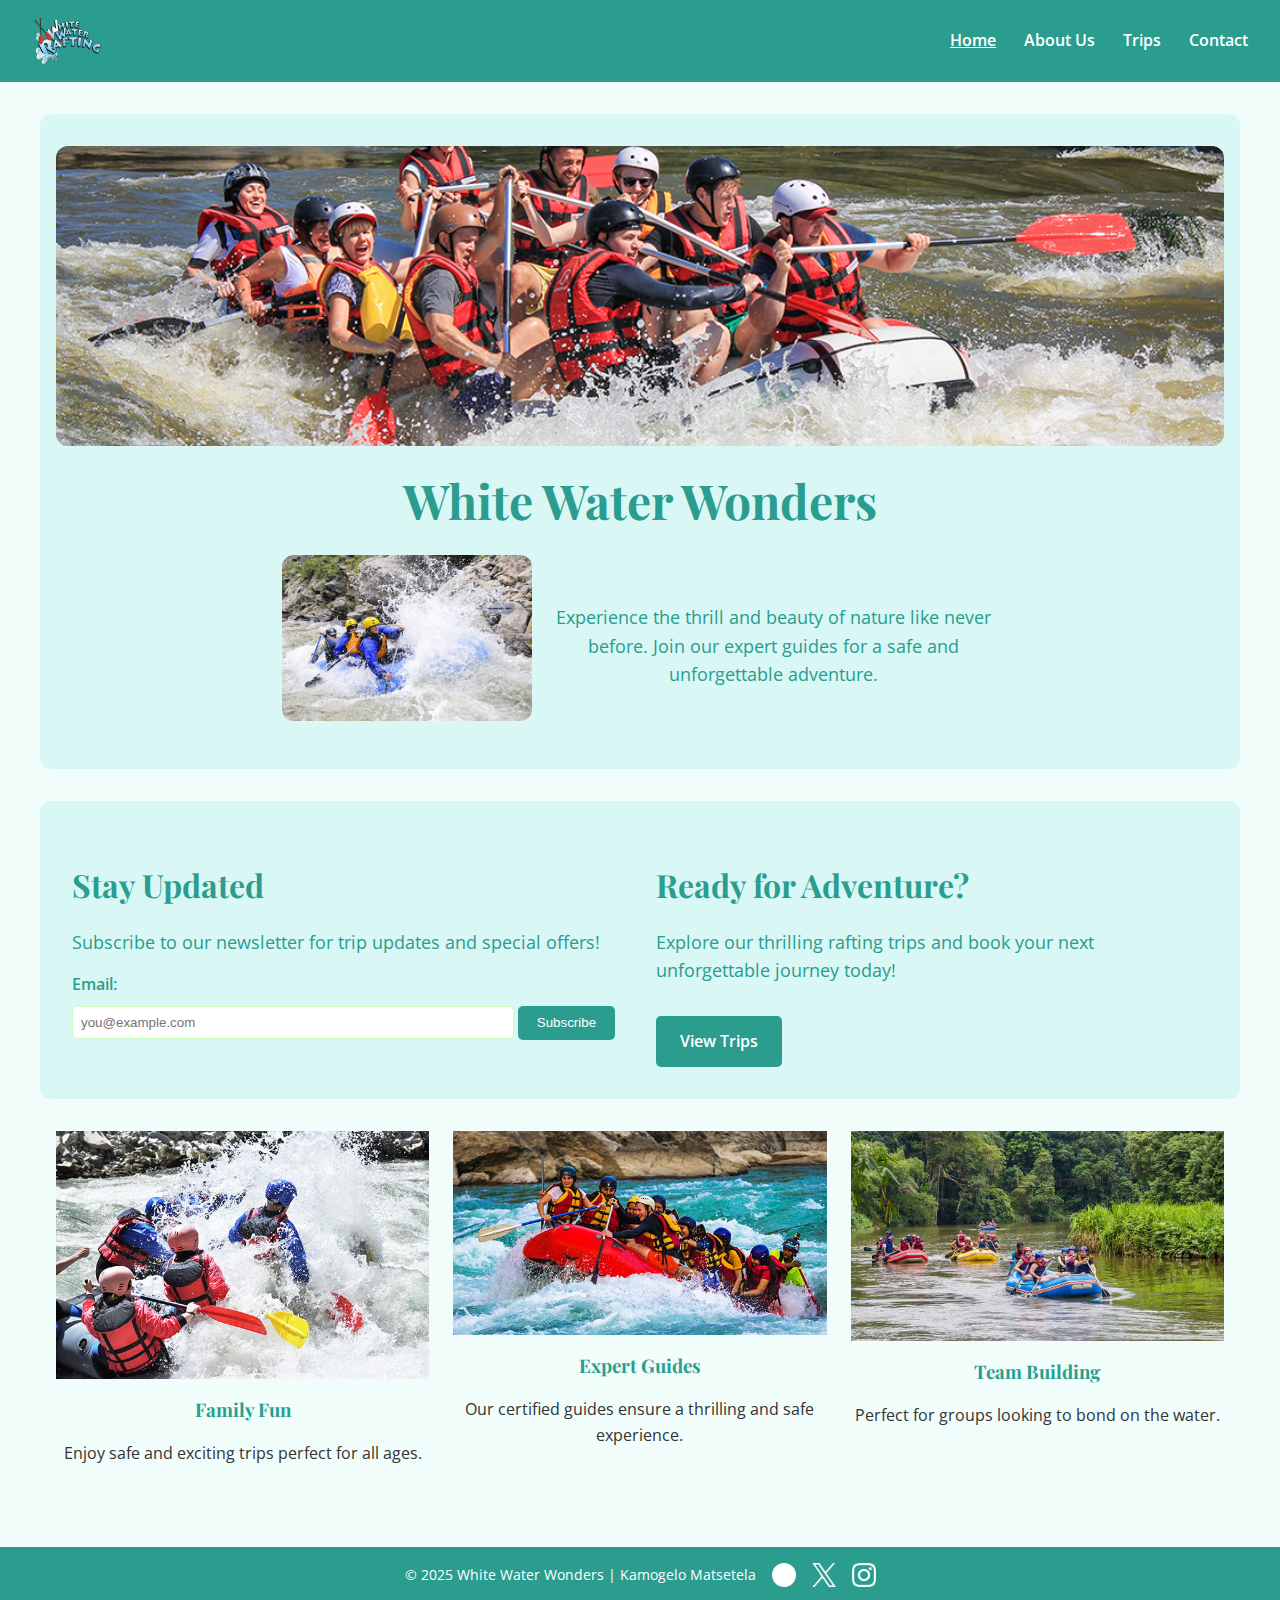
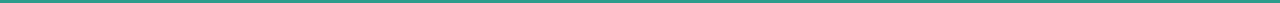
<file: wwr/index.html>
<!DOCTYPE html>
<html lang="en">
<head>
  <meta charset="UTF-8" />
  <meta name="viewport" content="width=device-width, initial-scale=1.0" />
  <meta name="description" content="Experience thrilling white water rafting adventures with White Water Wonders. Safe, fun, and guided rafting trips for all ages." />
  <title>White Water Wonders | Home</title>

  <!-- Fonts -->
  <link href="https://fonts.googleapis.com/css2?family=Open+Sans&family=Playfair+Display&display=swap" rel="stylesheet">

  <!-- CSS -->
  <link rel="stylesheet" href="styles/styles.css" />
</head>
<body>
  <header>
    <img src="images/logo.png" alt="White Water Wonders Logo" />
    <nav>
      <a href="index.html" aria-current="page">Home</a>
      <a href="about.html">About Us</a>
      <a href="trips.html">Trips</a>
      <a href="contact.html">Contact</a>
    </nav>
  </header>

  <main>
    <!-- Hero Section -->
    <section class="hero">
      <img src="images/hero.jpg" alt="Rafting Adventure on River" />
      <h1>White Water Wonders</h1>
      <article>
        <img src="images/rafting23.jpg" alt="Rafting team paddling through rapids" />
        <p>
          Experience the thrill and beauty of nature like never before. Join our expert guides for a safe and unforgettable adventure.
        </p>
      </article>
    </section>

    <!-- Newsletter & Call to Action -->
    <section class="newsletter-cta">
      <div class="newsletter">
        <h2>Stay Updated</h2>
        <p>Subscribe to our newsletter for trip updates and special offers!</p>
        <form>
          <label for="email">Email:</label><br />
          <input type="email" id="email" name="email" placeholder="you@example.com" required />
          <button type="submit">Subscribe</button>
        </form>
      </div>
      <div class="cta">
        <h2>Ready for Adventure?</h2>
        <p>Explore our thrilling rafting trips and book your next unforgettable journey today!</p>
        <a href="trips.html">View Trips</a>
      </div>
    </section>

    <!-- Highlights Section -->
    <section class="highlights">
      <div>
        <img src="images/rafting1.jpg" alt="Family enjoying a rafting trip together" />
        <h3>Family Fun</h3>
        <p>Enjoy safe and exciting trips perfect for all ages.</p>
      </div>
      <div>
        <img src="images/rafting2.jpg" alt="Expert guide leading a rafting group" />
        <h3>Expert Guides</h3>
        <p>Our certified guides ensure a thrilling and safe experience.</p>
      </div>
      <div>
        <img src="images/rafting3.jpg" alt="Corporate team on a rafting retreat" />
        <h3>Team Building</h3>
        <p>Perfect for groups looking to bond on the water.</p>
      </div>
    </section>
  </main>

  <footer>
    <p>© 2025 White Water Wonders | Kamogelo Matsetela</p>
    <a href="#"><img src="images/facebook.webp" alt="Facebook icon" /></a>
    <a href="#"><img src="images/X-64.webp" alt="Twitter icon" /></a>
    <a href="#"><img src="images/instagram.webp" alt="Instagram icon" /></a>
  </footer>
</body>
</html>
</file>
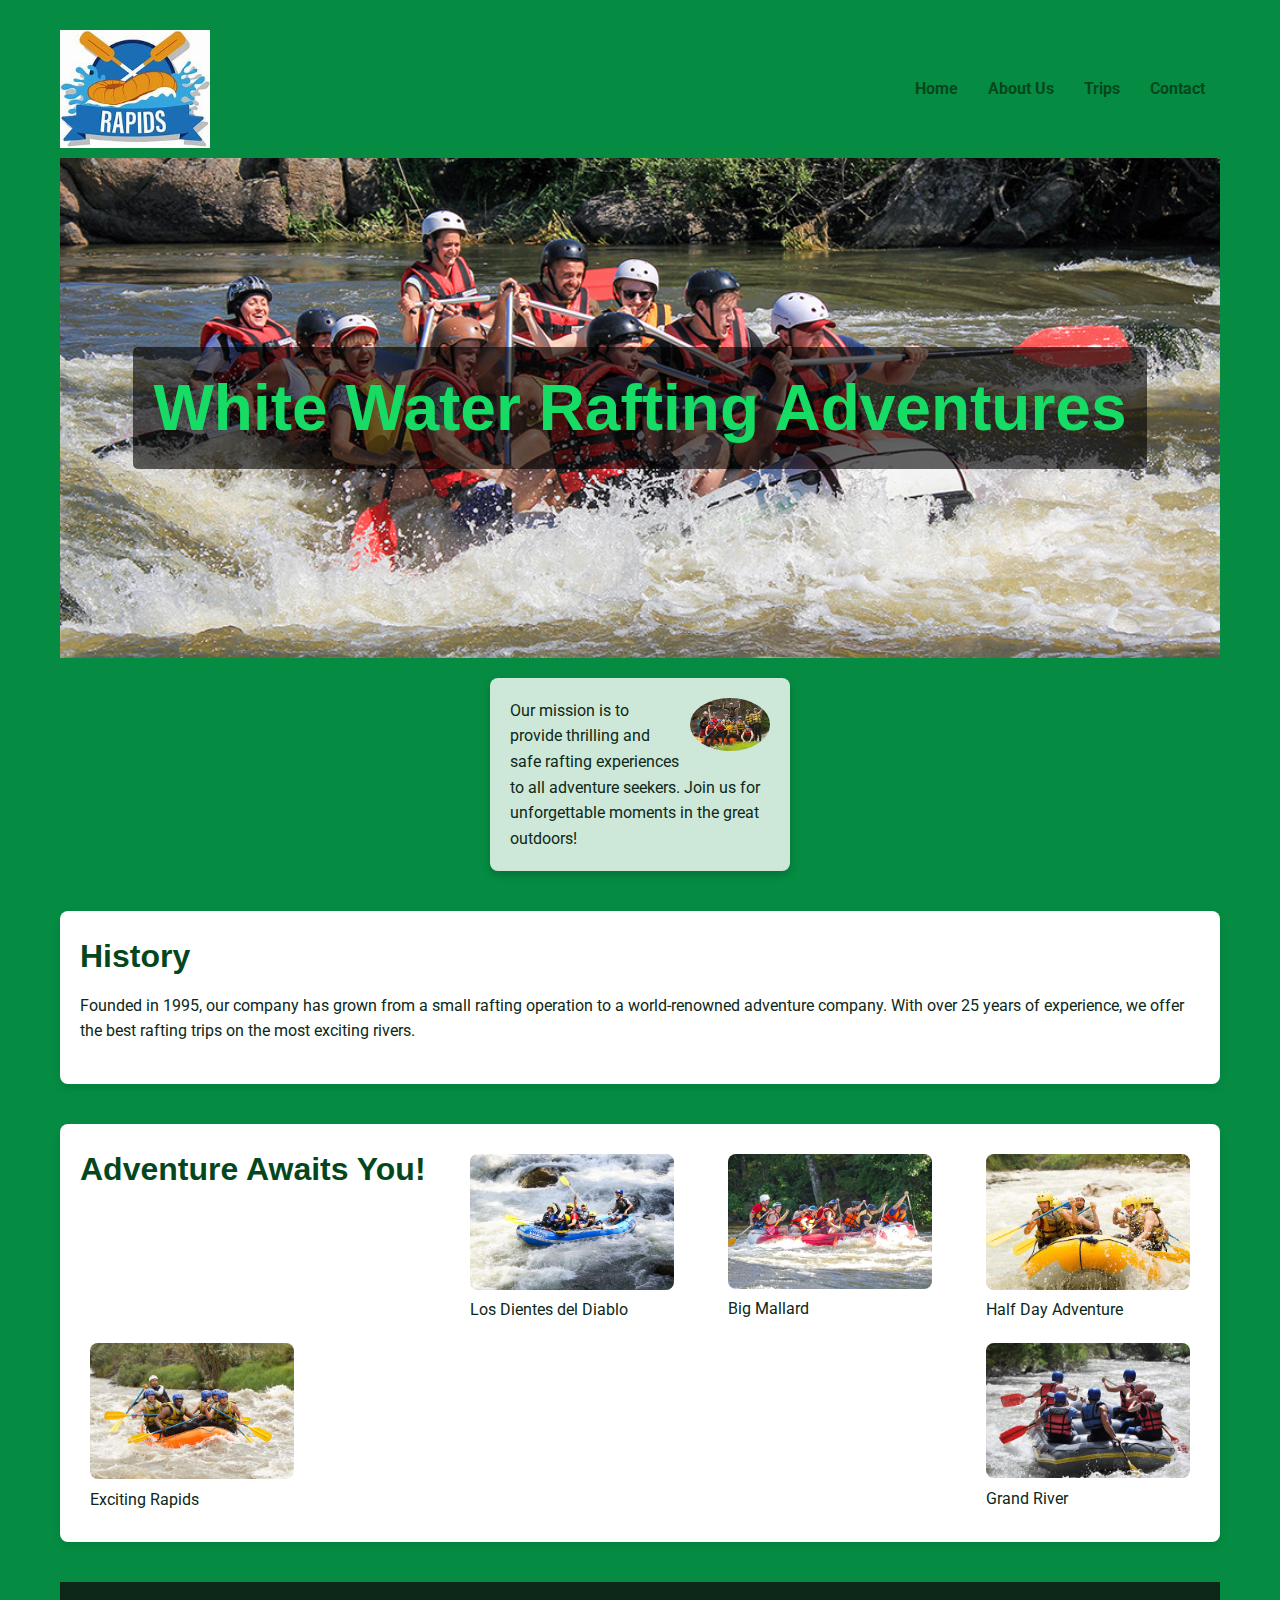
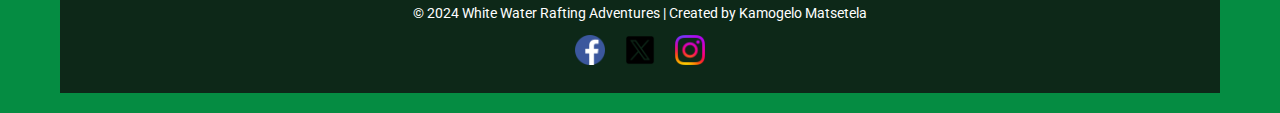
<file: about.html>
<!DOCTYPE html>
<html lang="en">
<head>
    <meta charset="UTF-8">
    <meta name="viewport" <content="width=device-width, initial-scale=1.0">  
    <meta name="description" content="About our rafting company">
    <title>About Us - White Water Rafting</title>
    <!-- Google Fonts -->
    <link href="https://fonts.googleapis.com/css2?family=Roboto:wght@400;700&display=swap" rel="stylesheet">
    <!-- Link to CSS -->
    <link rel="stylesheet" href="styles/rafting.css">
</head>
<body>
    <!-- Header -->
    <header>
        <img src="images/logo.jpeg" alt="White Water Rafting Logo">
        <nav>
            <a href="index.html">Home</a>
            <a href="about.html">About Us</a>
            <a href="trips.html">Trips</a>
            <a href="contact.html">Contact</a>
        </nav>
    </header>

    <!-- Main Content -->
    <main>
        <!-- Hero Section -->
        <div class="hero">
            <h1>White Water Rafting Adventures</h1>
        </div>

        <!-- Company Purpose Section -->
        <article>
            <img src="images/happy-client.jpg" alt="Happy client image">
            <p>Our mission is to provide thrilling and safe rafting experiences to all adventure seekers. Join us for unforgettable moments in the great outdoors!</p>
        </article>

        <!-- History Section -->
        <section class="history">
            <h2>History</h2>
            <p>Founded in 1995, our company has grown from a small rafting operation to a world-renowned adventure company. With over 25 years of experience, we offer the best rafting trips on the most exciting rivers.</p>
        </section>

        <!-- Adventures Section -->
        <section class="adventures">
            <h2>Adventure Awaits You!</h2>
            <figure>
                <img src="images/adventure1.jpg" alt="Los Dientes del Diablo">
                <figcaption>Los Dientes del Diablo</figcaption>
            </figure>
            <figure>
                <img src="images/adventure2.jpg" alt="Big Mallard">
                <figcaption>Big Mallard</figcaption>
            </figure>
            <figure>
                <img src="images/adventure3.jpg" alt="Half Day Adventure">
                <figcaption>Half Day Adventure</figcaption>
            </figure>
            <figure>
                <img src="images/adventure4.jpg" alt="Exciting Rapids">
                <figcaption>Exciting Rapids</figcaption>
            </figure>
            <figure>
                <img src="images/adventure5.jpg" alt="Grand River">
                <figcaption>Grand River</figcaption>
            </figure>
        </section>
    </main>

    <!-- Footer -->
    <footer>
        <p>&copy; 2024 White Water Rafting Adventures | Created by Kamogelo Matsetela</p>
        <div class="socials">
            <a href="#"><img src="images/facebook.webp" alt="Facebook"></a>
            <a href="#"><img src="images/x.webp" alt="Twitter"></a>
            <a href="#"><img src="images/instagram.webp" alt="Instagram"></a>
        </div>
    </footer>
</body>
</html>
</file>
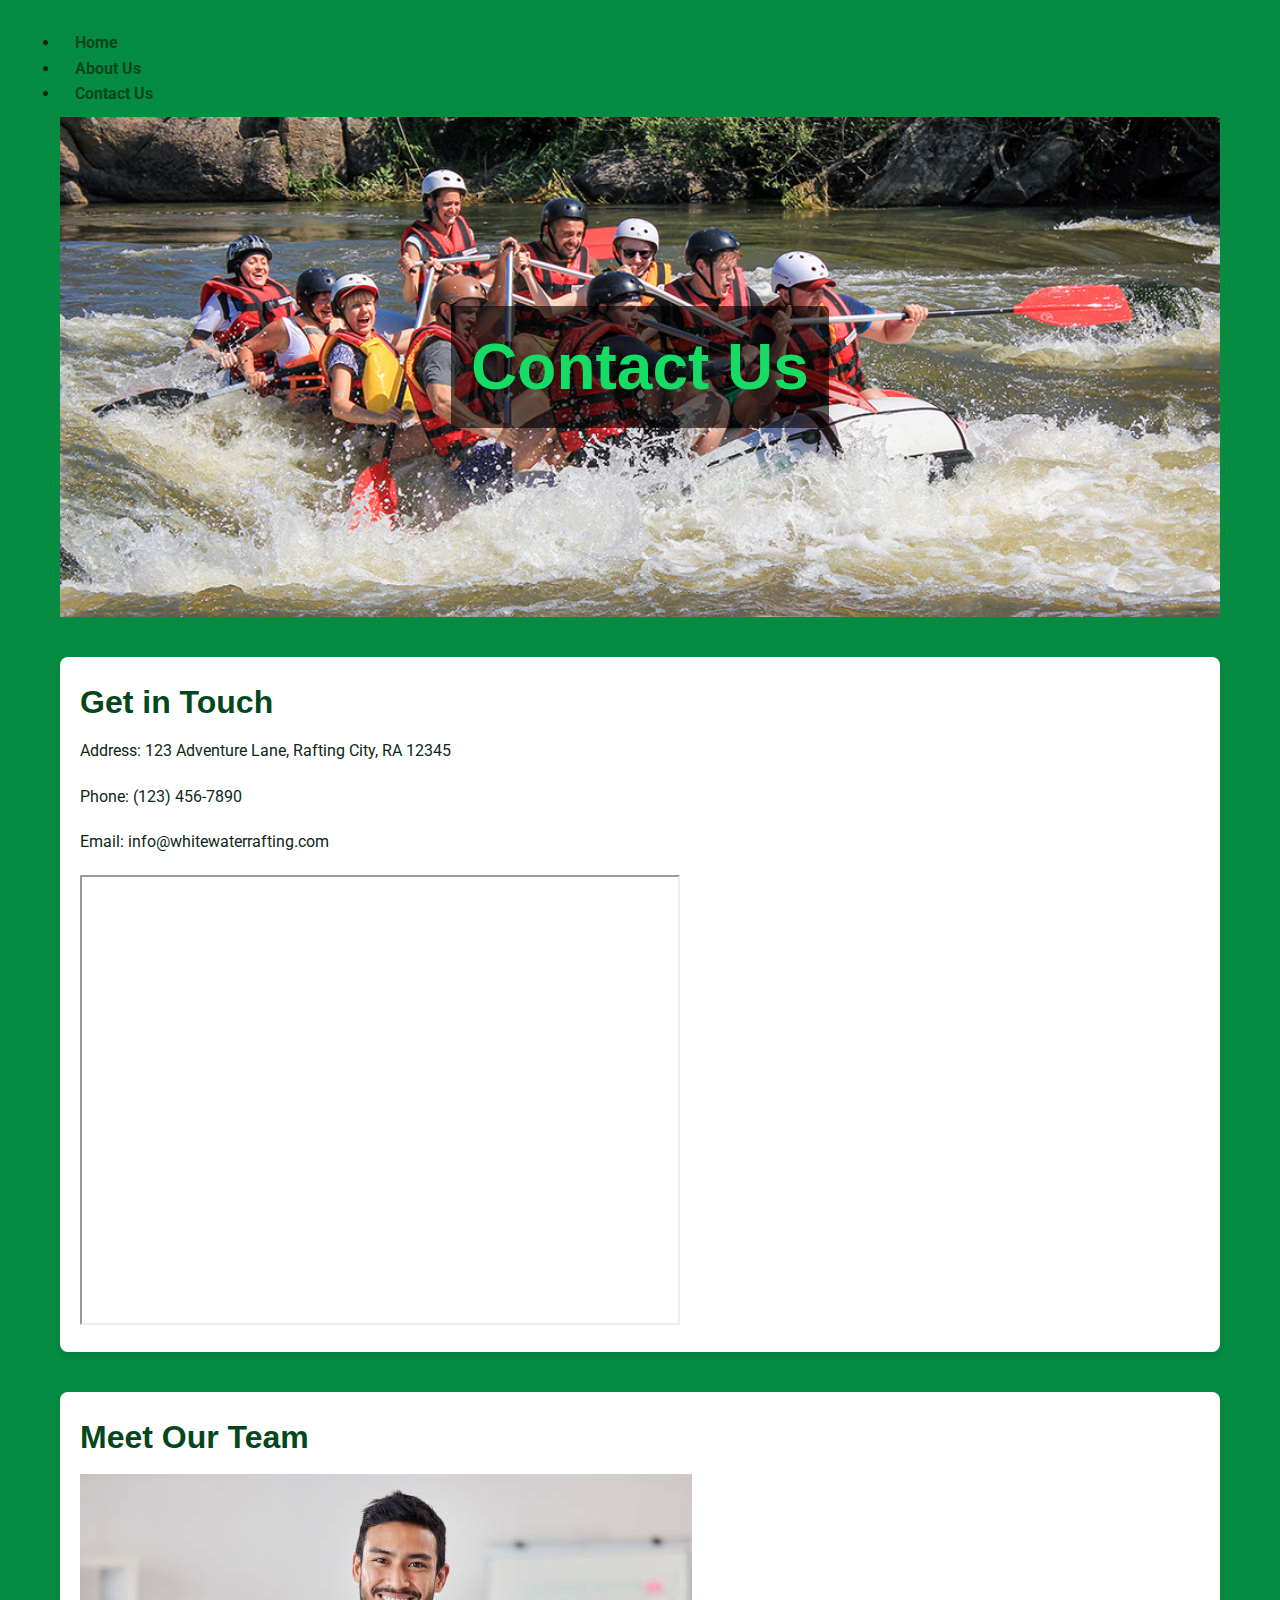
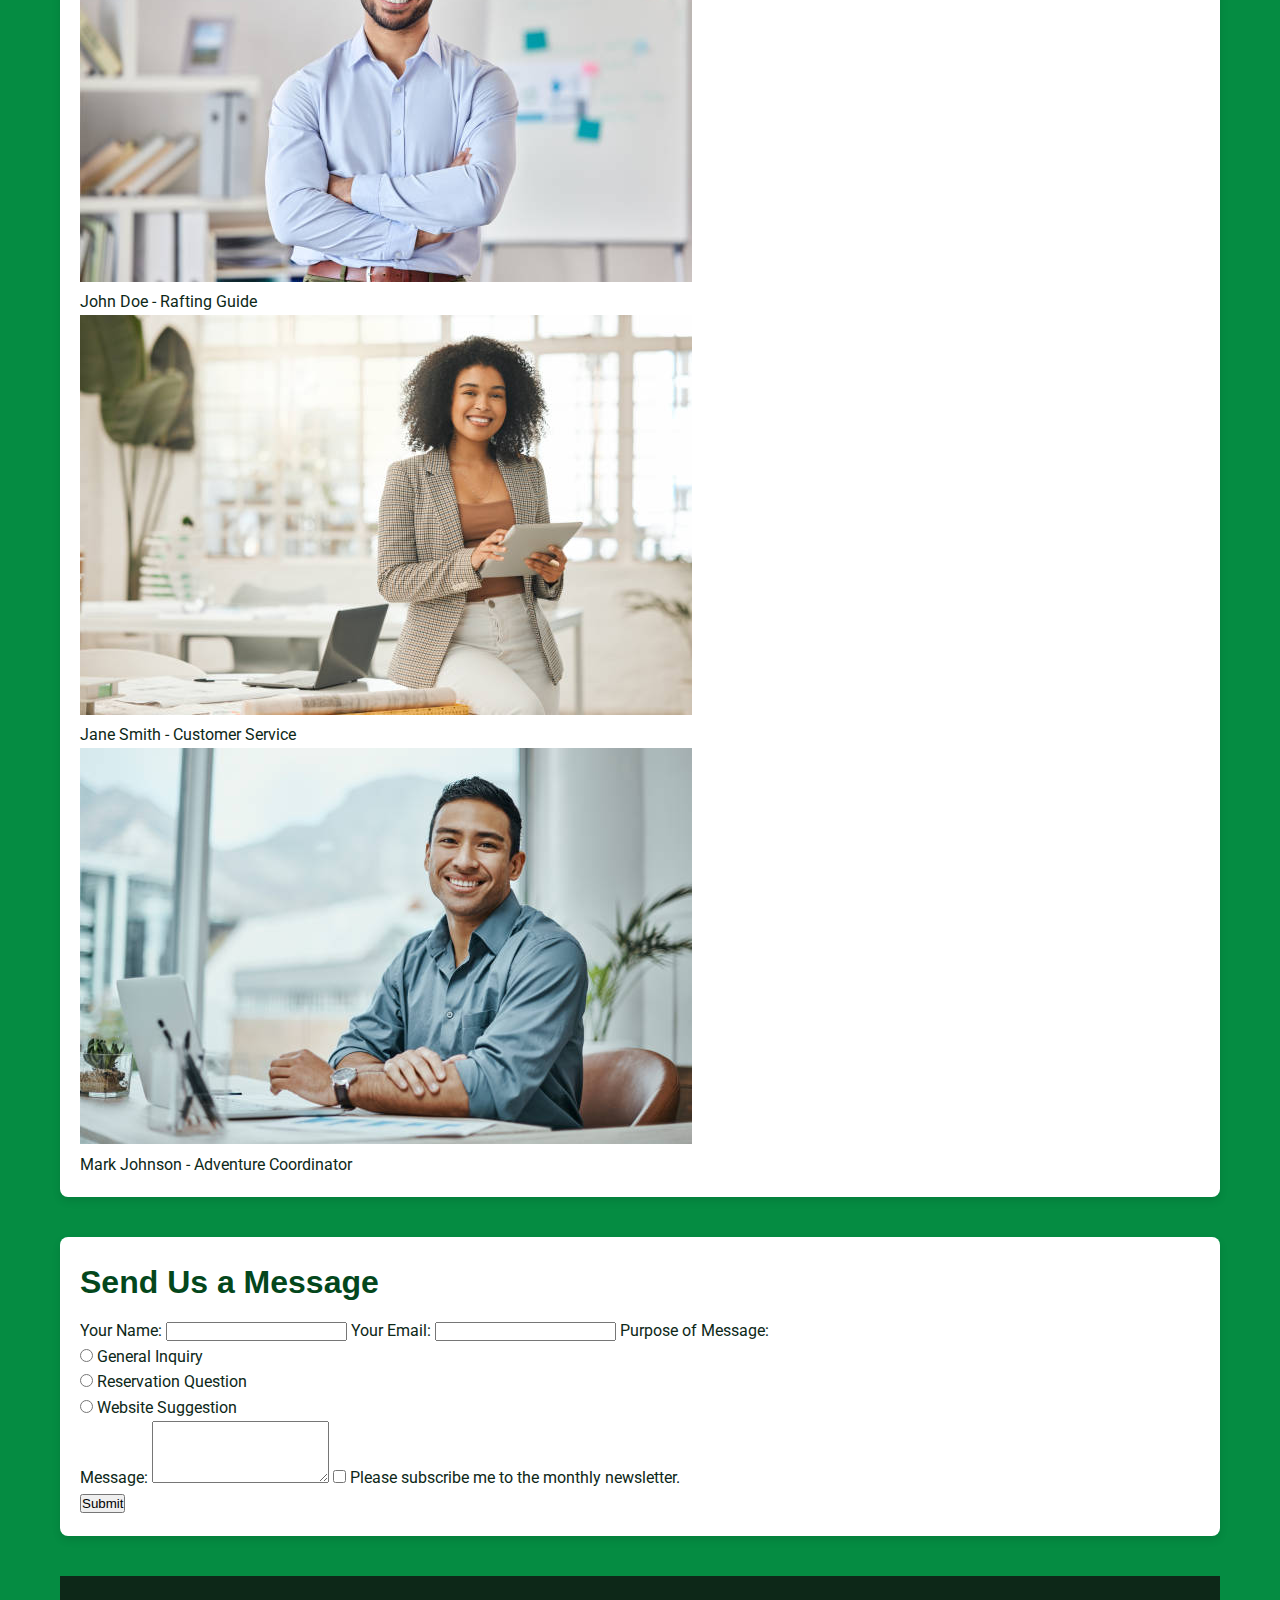
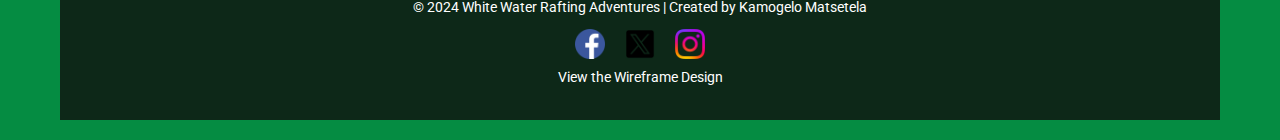
<file: contact.html>
<!DOCTYPE html>
<html lang="en">
<head>
    <meta charset="UTF-8">
    <meta name="viewport" content="width=device-width, initial-scale=1.0">  
    <meta name="description" content="Contact our rafting company for inquiries about our services and adventures.">
    <title>Contact Us - White Water Rafting</title>
    <!-- Google Fonts -->
    <link href="https://fonts.googleapis.com/css2?family=Roboto:wght@400;700&display=swap" rel="stylesheet">
    <!-- Link to CSS -->
    <link rel="stylesheet" href="styles/rafting.css">
</head>
<body>
    <!-- Header Section -->
    <header>
        <nav>
            <ul>
                <li><a href="index.html">Home</a></li>
                <li><a href="about.html">About Us</a></li>
                <li><a href="contact.html">Contact Us</a></li>
            </ul>
        </nav>
    </header>

    <!-- Main Content -->
    <main>
        <!-- Hero Section -->
        <div class="hero">
            <h1>Contact Us</h1>
        </div>

        <!-- Company Information Section -->
        <section class="contact-info">
            <h2>Get in Touch</h2>
            <p>Address: 123 Adventure Lane, Rafting City, RA 12345</p>
            <p>Phone: (123) 456-7890</p>
            <p>Email: info@whitewaterrafting.com</p>
            <div class="map">
                <iframe src="https://www.google.com/maps/embed?pb=!1m18!1m12!1m3!1d3151.835434509101!2d144.9537353153168!3d-37.81720997975143!2m3!1f0!2f0!3f0!3m2!1i1024!2i768!4f13.1!3m3!1m2!1s0x6ad642af0f123123%3A0x1234567890abcdef!2sYour%20Company%20Address!5e0!3m2!1sen!2sus!4v1615432523150!5m2!1sen!2sus" width="600" height="450" allowfullscreen="" loading="lazy"></iframe>
            </div>
        </section>

        <!-- Employee Profiles Section -->
        <section class="employees">
            <h2>Meet Our Team</h2>
            <figure>
                <img src="images/employee1.jpg" alt="Employee 1">
                <figcaption>John Doe - Rafting Guide</figcaption>
            </figure>
            <figure>
                <img src="images/employee2.jpg" alt="Employee 2">
                <figcaption>Jane Smith - Customer Service</figcaption>
            </figure>
            <figure>
                <img src="images/employee3.jpg" alt="Employee 3">
                <figcaption>Mark Johnson - Adventure Coordinator</figcaption>
            </figure>
        </section>

        <!-- Contact Form Section -->
        <section class="contact-form">
            <h2>Send Us a Message</h2>
            <form action="#" method="post">
                <label for="name">Your Name:</label>
                <input type="text" id="name" name="name" required>

                <label for="email">Your Email:</label>
                <input type="email" id="email" name="email" required>

                <label for="purpose">Purpose of Message:</label><br>
                <input type="radio" id="general" name="purpose" value="General Inquiry">
                <label for="general">General Inquiry</label><br>
                <input type="radio" id="reservation" name="purpose" value="Reservation Question">
                <label for="reservation">Reservation Question</label><br>
                <input type="radio" id="suggestion" name="purpose" value="Website Suggestion">
                <label for="suggestion">Website Suggestion</label><br>

                <label for="message">Message:</label>
                <textarea id="message" name="message" rows="4" required></textarea>

                <label>
                    <input type="checkbox" name="newsletter"> Please subscribe me to the monthly newsletter.
                </label><br>

                <button type="submit">Submit</button>
            </form>
        </section>
    </main>

    <!-- Footer Section -->
    <footer>
        <p>&copy; 2024 White Water Rafting Adventures | Created by Kamogelo Matsetela</p>
        <div class="socials">
            <a href="#"><img src="images/facebook.webp" alt="Facebook"></a>
            <a href="#"><img src="images/x.webp" alt="Twitter"></a>
            <a href="#"><img src="images/instagram.webp" alt="Instagram"></a>
        </div>
        <p><a href="https://app.moqups.com/mPH6c6q2Eun8KTC3RVobDKb3YBPji5ne/view/page/a64852f91" target="_blank">View the Wireframe Design</a></p>
    </footer>
</body>
</html>
</file>
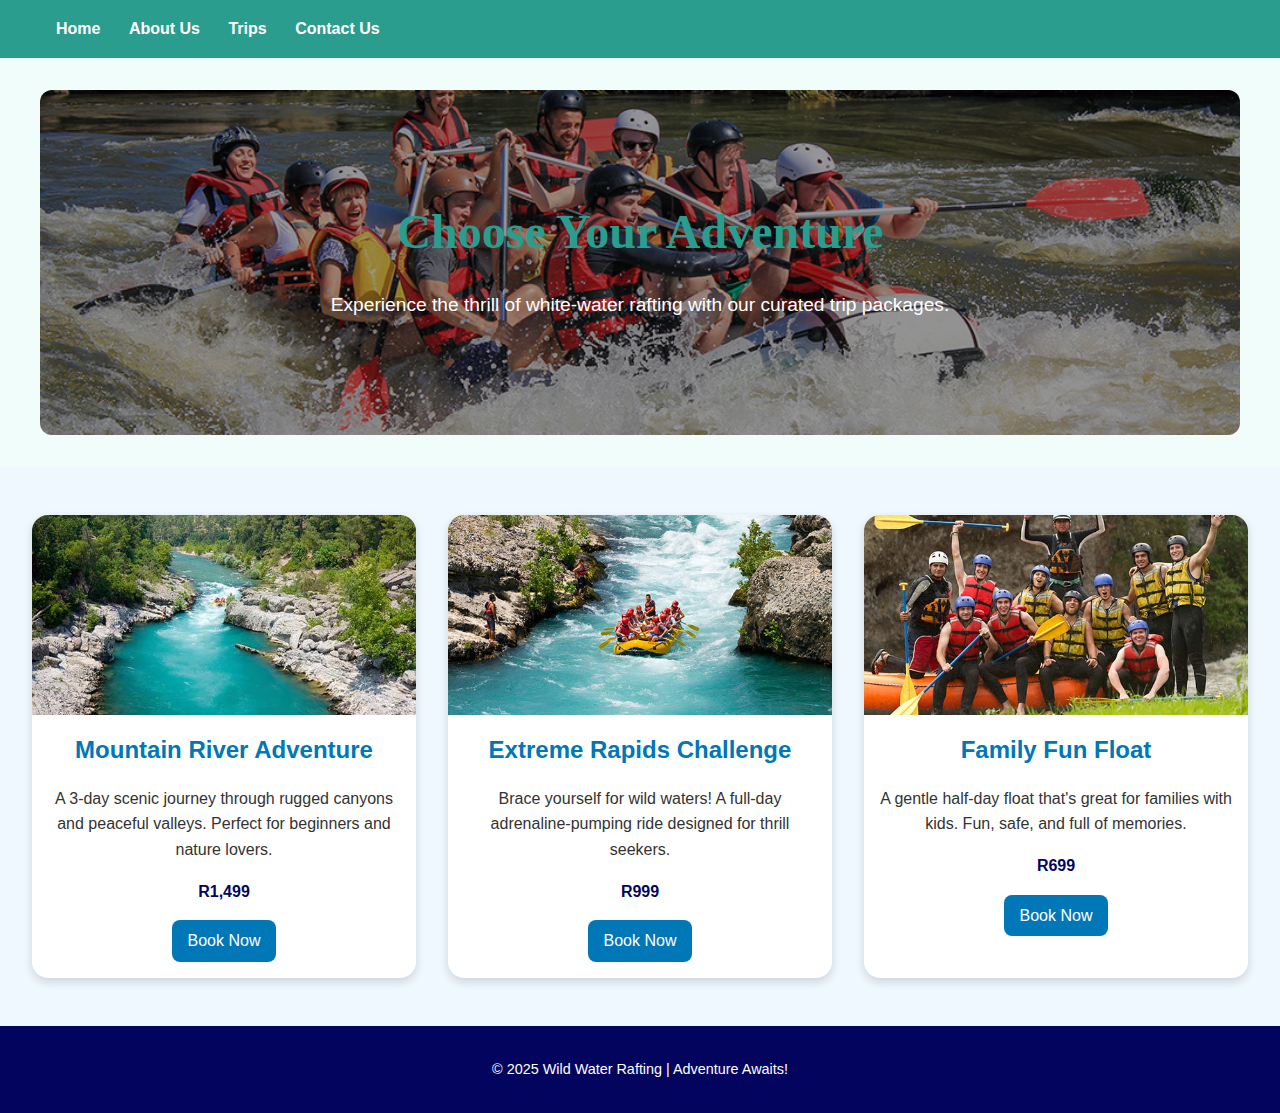
<file: wwr/trips.html>
<!DOCTYPE html>
<html lang="en">
<head>
  <meta charset="UTF-8" />
  <meta name="viewport" content="width=device-width, initial-scale=1.0" />
  <meta name="description" content="Explore thrilling rafting trips with options for every adventurer." />
  <title>Trips | Wild Water Rafting</title>
  <link rel="stylesheet" href="styles/styles.css" />
  <link rel="stylesheet" href="styles/trips.css" />
</head>
<body>
  <header>
    <nav>
      <a href="index.html">Home</a>
      <a href="about.html">About Us</a>
      <a href="trips.html">Trips</a>
      <a href="contact.html">Contact Us</a>
    </nav>
  </header>

  <main>
    <section class="hero">
      <h1>Choose Your Adventure</h1>
      <p>Experience the thrill of white-water rafting with our curated trip packages.</p>
    </section>

    <section class="trips-container">
      <div class="trip-card">
        <img src="images/rafting7.jpg" alt="Mountain River Adventure" />
        <h2>Mountain River Adventure</h2>
        <p>A 3-day scenic journey through rugged canyons and peaceful valleys. Perfect for beginners and nature lovers.</p>
        <p class="price">R1,499</p>
        <a href="contact.html" class="book-now">Book Now</a>
      </div>

      <div class="trip-card">
        <img src="images/rafting5.jpg" alt="Extreme Rapids Challenge" />
        <h2>Extreme Rapids Challenge</h2>
        <p>Brace yourself for wild waters! A full-day adrenaline-pumping ride designed for thrill seekers.</p>
        <p class="price">R999</p>
        <a href="contact.html" class="book-now">Book Now</a>
      </div>

      <div class="trip-card">
        <img src="images/rafting6.jpg" alt="Family Fun Float" />
        <h2>Family Fun Float</h2>
        <p>A gentle half-day float that's great for families with kids. Fun, safe, and full of memories.</p>
        <p class="price">R699</p>
        <a href="contact.html" class="book-now">Book Now</a>
      </div>
    </section>
  </main>

  <footer>
    <p>&copy; 2025 Wild Water Rafting | Adventure Awaits!</p>
  </footer>
</body>
</html>
</file>
<file: wwr/styles/styles.css>
:root {
  --primary-color: #2a9d8f;
  --secondary-color: #d9f7f5;
  --accent1-color: #f0fdfa;
  --accent2-color: #caffbf;

  --heading-font: 'Playfair Display', serif;
  --text-font: 'Open Sans', sans-serif;
}

* {
  box-sizing: border-box;
}

body {
  font-family: var(--text-font);
  margin: 0;
  background-color: var(--accent1-color);
  color: var(--primary-color);
  line-height: 1.6;
}

img {
  max-width: 100%;
  height: auto;
  display: block;
}

header {
  display: flex;
  align-items: center;
  justify-content: space-between;
  background-color: var(--primary-color);
  padding: 1rem 2rem;
  color: white;
}

header img {
  max-height: 50px;
}

nav a {
  color: white;
  text-decoration: none;
  margin-left: 1.5rem;
  font-weight: 600;
  transition: text-decoration 0.3s ease;
}

nav a:hover,
nav a[aria-current="page"] {
  text-decoration: underline;
}

/* Hero Section */
.hero {
  text-align: center;
  background-color: var(--secondary-color);
  padding: 2rem 1rem;
  border-radius: 12px;
  max-width: 1200px;
  margin: 2rem auto;
}

.hero img:first-child {
  border-radius: 12px;
  margin-bottom: 1rem;
  max-height: 300px;
  object-fit: cover;
  width: 100%;
}

.hero h1 {
  font-family: var(--heading-font);
  font-size: 3rem;
  margin: 0.5rem 0 1rem;
  color: var(--primary-color);
}

.hero article {
  display: flex;
  flex-wrap: wrap;
  align-items: center;
  justify-content: center;
  gap: 1rem;
  max-width: 800px;
  margin: 0 auto;
}

.hero article img {
  max-width: 250px;
  border-radius: 10px;
  flex-shrink: 0;
}

.hero article p {
  max-width: 450px;
  font-size: 1.1rem;
}

/* Newsletter & CTA Section */
.newsletter-cta {
  max-width: 1200px;
  margin: 2rem auto;
  padding: 2rem;
  border-radius: 10px;
  background-color: var(--secondary-color);
  color: var(--primary-color);
  display: grid;
  grid-template-columns: 1fr 1fr;
  gap: 2rem;
}

.newsletter h2,
.cta h2 {
  font-family: var(--heading-font);
  font-size: 2rem;
  margin-bottom: 0.5rem;
}

.newsletter p,
.cta p {
  font-size: 1.1rem;
  margin-bottom: 1rem;
}

.newsletter form label {
  font-weight: 600;
}

.newsletter input[type="email"] {
  padding: 0.5rem;
  width: 80%;
  border: 1px solid var(--accent2-color);
  border-radius: 5px;
}

.newsletter button {
  background-color: var(--primary-color);
  color: white;
  border: none;
  padding: 0.6rem 1.2rem;
  cursor: pointer;
  border-radius: 5px;
  margin-top: 0.5rem;
  transition: background-color 0.3s ease, color 0.3s ease;
}

.newsletter button:hover {
  background-color: var(--accent2-color);
  color: var(--primary-color);
}

.cta a {
  display: inline-block;
  margin-top: 1rem;
  padding: 0.8rem 1.5rem;
  background-color: var(--primary-color);
  color: white;
  text-decoration: none;
  border-radius: 5px;
  font-weight: 600;
  transition: background-color 0.3s ease, color 0.3s ease;
}

.cta a:hover {
  background-color: var(--accent2-color);
  color: var(--primary-color);
}

/* Highlights Section */
.highlights {
  max-width: 1200px;
  margin: 2rem auto 4rem auto;
  display: grid;
  grid-template-columns: repeat(auto-fit, minmax(250px, 1fr));
  gap: 1.5rem;
  text-align: center;
  padding: 0 1rem;
}

.highlights div h3 {
  font-family: var(--heading-font);
  margin-top: 1rem;
  margin-bottom: 0.5rem;
  color: var(--primary-color);
}

.highlights div p {
  font-size: 1rem;
  color: #333;
}

/* Footer */
footer {
  background-color: var(--primary-color);
  color: white;
  text-align: center;
  padding: 1rem 0.5rem;
  display: flex;
  align-items: center;
  justify-content: center;
  gap: 1rem;
  flex-wrap: wrap;
}

footer p {
  margin: 0;
  font-size: 0.9rem;
}

footer a img {
  width: 24px;
  height: 24px;
  filter: brightness(0) invert(1);
  transition: filter 0.3s ease;
}

footer a:hover img {
  filter: brightness(0.8) invert(0.8);
}

/* Responsive Tweaks */
@media (max-width: 768px) {
  .newsletter-cta {
    grid-template-columns: 1fr;
  }

  .hero article {
    flex-direction: column;
  }
}
</file>
<file: styles/rafting.css>
/* Define color scheme and typography */
:root {
    --black: #020202;
    --dark-green: #0d2818;
    --medium-green: #04471c;
    --light-green: #058c42;
    --bright-green: #16db65;
    --white: #ffffff;
    --font-heading: 'Oswald', sans-serif;
    --font-body: 'Roboto', sans-serif;
}

/* Global styling */
* {
    margin: 0;
    padding: 0;
    box-sizing: border-box;
}

body {
    font-family: var(--font-body);
    color: var(--dark-green);
    background-color: var(--light-green);
    line-height: 1.6;
    max-width: 1200px;
    margin: 0 auto;
    padding: 20px;
}

h1, h2 {
    font-family: var(--font-heading);
    color: var(--bright-green);
}

a {
    text-decoration: none;
    color: inherit;
}

header {
    display: grid;
    grid-template-columns: auto 1fr; /* Logo and nav */
    align-items: center;
    padding: 10px 0;
}

header img {
    width: 150px;
}

nav {
    display: flex;
    justify-content: flex-end; /* Aligns the nav to the right */
}

nav a {
    margin: 0 15px;
    font-weight: bold;
    color: var(--medium-green);
    transition: color 0.3s;
}

nav a:hover {
    color: var(--bright-green);
}

/* Hero section styling */
.hero {
    position: relative;
    background-image: url('../images/hero.jpg');
    background-size: cover;
    background-position: center;
    height: 500px;
    display: flex;
    align-items: center;
    justify-content: center;
    color: var(--white);
    text-align: center;
}

.hero h1 {
    position: absolute;
    font-size: 4rem;
    background-color: rgba(0, 0, 0, 0.6);
    padding: 10px 20px;
    border-radius: 5px;
}

/* Article styling */
article {
    position: relative;
    background-color: rgba(255, 255, 255, 0.8);
    padding: 20px;
    max-width: 300px;
    box-shadow: 0 4px 8px rgba(0, 0, 0, 0.2);
    border-radius: 8px;
    margin: 20px auto; /* Center the article */
}

article img {
    float: right;
    margin-left: 10px;
    width: 80px;
    height: auto;
    border-radius: 50%;
}

/* Section styling */
section {
    margin-top: 40px;
    padding: 20px;
    background-color: var(--white);
    border-radius: 8px;
    box-shadow: 0 4px 8px rgba(0, 0, 0, 0.1);
}

section h2 {
    font-size: 2rem;
    color: var(--medium-green);
    margin-bottom: 10px;
}

section p {
    font-size: 1rem;
    margin-bottom: 20px;
}

/* Adventure section styling */
.adventures {
    display: flex;
    flex-wrap: wrap; /* Allows images to wrap on smaller screens */
    justify-content: space-between;
}

.adventures figure {
    margin: 10px;
    flex-basis: calc(20% - 20px); /* Five images across with spacing */
}

.adventures img {
    width: 100%;
    height: auto;
    border-radius: 8px;
}

/* Footer styling */
footer {
    text-align: center;
    padding: 20px 0;
    margin-top: 40px;
    background-color: var(--dark-green);
    color: var(--white);
}

footer p {
    font-size: 0.9rem;
    margin-bottom: 10px;
}

footer .socials {
    display: flex;
    justify-content: center;
}

footer a img {
    width: 30px;
    margin: 0 10px;
    transition: opacity 0.3s;
}

footer a img:hover {
    opacity: 0.8;
}
</file>
<file: wwr/styles/trips.css>
/* trips.css */

.hero {
  background: linear-gradient(rgba(0, 0, 0, 0.4), rgba(0, 0, 0, 0.4)),
              url("../images/hero.jpg") center/cover no-repeat;
  color: white;
  text-align: center;
  padding: 6rem 2rem;
}

.hero h1 {
  font-size: 3rem;
  margin-bottom: 0.5rem;
}

.hero p {
  font-size: 1.2rem;
}

.trips-container {
  display: grid;
  grid-template-columns: repeat(auto-fit, minmax(300px, 1fr));
  gap: 2rem;
  padding: 3rem 2rem;
  background-color: #f0f8ff;
}

.trip-card {
  background-color: white;
  border-radius: 1rem;
  overflow: hidden;
  box-shadow: 0 4px 10px rgba(0, 0, 0, 0.15);
  text-align: center;
  padding-bottom: 1rem;
}

.trip-card img {
  width: 100%;
  height: 200px;
  object-fit: cover;
}

.trip-card h2 {
  font-size: 1.5rem;
  margin: 1rem 0 0.5rem;
  color: #0077b6;
}

.trip-card p {
  padding: 0 1rem;
  margin-bottom: 0.5rem;
  color: #333;
}

.trip-card .price {
  font-weight: bold;
  color: #03045e;
}

.book-now {
  display: inline-block;
  margin-top: 0.5rem;
  background-color: #0077b6;
  color: white;
  padding: 0.5rem 1rem;
  border-radius: 0.5rem;
  text-decoration: none;
  transition: background-color 0.3s ease;
}

.book-now:hover {
  background-color: #00b4d8;
}

footer {
  text-align: center;
  padding: 2rem;
  background-color: #03045e;
  color: white;
}
</file>
